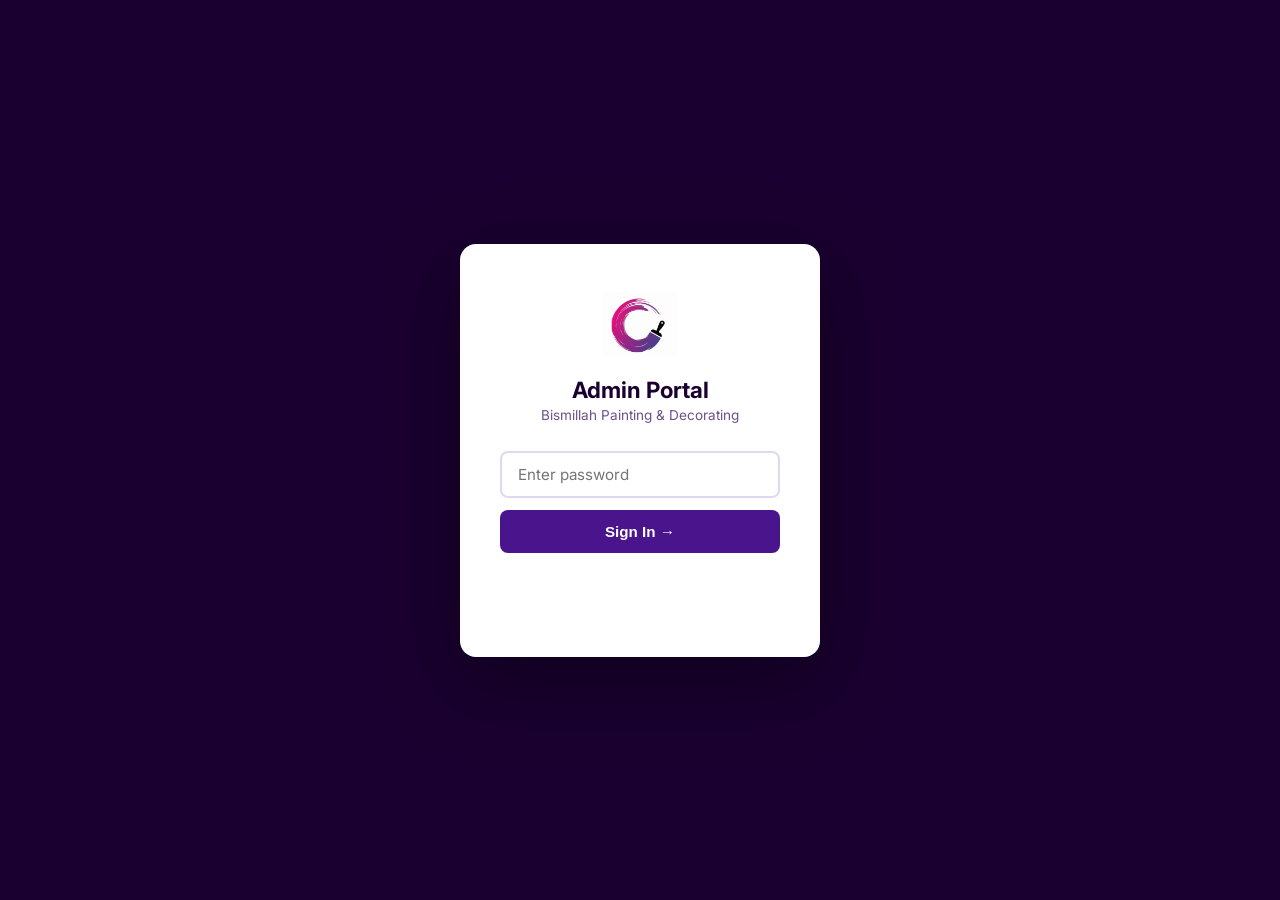
<file: admin.html>
<!DOCTYPE html>
<html lang="en">
<head>
<meta charset="UTF-8">
<meta name="viewport" content="width=device-width, initial-scale=1.0">
<title>Admin Portal — Bismillah Painting</title>
<link rel="icon" type="image/png" href="images/logo.png">
<link href="https://fonts.googleapis.com/css2?family=Inter:wght@300;400;500;600;700&display=swap" rel="stylesheet">
<style>
:root{--brand:#4A148C;--brand-dark:#1a0030;--brand-mid:#7B1FA2;--gold:#F9A825;--gold-dark:#F57F17;--danger:#c0392b;--success:#27ae60;--bg:#f0eef6;--white:#fff;--border:#e0d8f0;--text:#1a0030;--muted:#6E5288;}
*,*::before,*::after{box-sizing:border-box;margin:0;padding:0;}
body{font-family:'Inter',sans-serif;background:var(--bg);color:var(--text);min-height:100vh;display:flex;}

/* ── LOGIN ── */
#loginScreen{position:fixed;inset:0;background:var(--brand-dark);display:flex;align-items:center;justify-content:center;z-index:9999;}
.login-card{background:var(--white);border-radius:16px;padding:48px 40px;width:360px;text-align:center;box-shadow:0 24px 80px rgba(0,0,0,0.4);}
.login-card img{height:64px;width:auto;margin-bottom:16px;}
.login-card h1{font-size:1.4rem;font-weight:700;color:var(--brand-dark);margin-bottom:4px;}
.login-card p{font-size:0.85rem;color:var(--muted);margin-bottom:28px;}
.login-card input{width:100%;padding:12px 16px;border:2px solid var(--border);border-radius:8px;font-size:0.95rem;font-family:'Inter',sans-serif;outline:none;transition:border-color 0.2s;margin-bottom:12px;}
.login-card input:focus{border-color:var(--brand);}
.login-card button{width:100%;padding:13px;background:var(--brand);color:#fff;border:none;border-radius:8px;font-size:0.95rem;font-weight:600;cursor:pointer;transition:background 0.2s;}
.login-card button:hover{background:var(--brand-mid);}
.login-err{color:var(--danger);font-size:0.82rem;margin-top:10px;min-height:18px;}

/* ── LAYOUT ── */
#adminApp{display:none;width:100%;min-height:100vh;}
.sidebar{width:240px;min-height:100vh;background:var(--brand-dark);display:flex;flex-direction:column;position:fixed;top:0;left:0;bottom:0;z-index:100;}
.sidebar-brand{padding:24px 20px 20px;display:flex;align-items:center;gap:10px;border-bottom:1px solid rgba(255,255,255,0.08);}
.sidebar-brand img{height:36px;width:auto;}
.sidebar-brand span{font-size:0.88rem;font-weight:700;color:rgba(255,255,255,0.92);line-height:1.3;}
.sidebar-nav{flex:1;padding:16px 12px;}
.nav-item{width:100%;background:none;border:none;padding:10px 14px;border-radius:8px;display:flex;align-items:center;gap:10px;font-family:'Inter',sans-serif;font-size:0.875rem;font-weight:500;color:rgba(255,255,255,0.6);cursor:pointer;transition:all 0.2s;text-align:left;margin-bottom:2px;}
.nav-item:hover{background:rgba(255,255,255,0.07);color:rgba(255,255,255,0.9);}
.nav-item.active{background:var(--brand);color:#fff;}
.nav-icon{font-size:1.1rem;width:22px;text-align:center;}
.sidebar-footer{padding:16px 12px;border-top:1px solid rgba(255,255,255,0.08);display:flex;flex-direction:column;gap:8px;}
.view-site-btn{display:block;text-align:center;padding:9px;border:1px solid rgba(255,255,255,0.2);border-radius:7px;color:rgba(255,255,255,0.7);text-decoration:none;font-size:0.8rem;font-weight:500;transition:all 0.2s;}
.view-site-btn:hover{border-color:var(--gold);color:var(--gold);}
.logout-btn{width:100%;padding:9px;background:rgba(192,57,43,0.15);border:1px solid rgba(192,57,43,0.3);border-radius:7px;color:rgba(255,100,80,0.9);font-size:0.8rem;font-weight:500;cursor:pointer;transition:all 0.2s;font-family:'Inter',sans-serif;}
.logout-btn:hover{background:rgba(192,57,43,0.3);}

.main-content{margin-left:240px;flex:1;padding:32px;min-height:100vh;}
.page{display:none;}
.page.active{display:block;}
.page-header{display:flex;align-items:center;justify-content:space-between;margin-bottom:28px;flex-wrap:wrap;gap:12px;}
.page-title{font-size:1.5rem;font-weight:700;color:var(--brand-dark);}
.page-sub{font-size:0.85rem;color:var(--muted);margin-top:3px;}

/* ── BUTTONS ── */
.btn{display:inline-flex;align-items:center;gap:7px;padding:10px 20px;border-radius:7px;font-size:0.85rem;font-weight:600;cursor:pointer;border:none;font-family:'Inter',sans-serif;transition:all 0.2s;}
.btn-primary{background:var(--brand);color:#fff;}
.btn-primary:hover{background:var(--brand-mid);}
.btn-gold{background:var(--gold);color:var(--brand-dark);}
.btn-gold:hover{background:var(--gold-dark);color:#fff;}
.btn-danger{background:var(--danger);color:#fff;}
.btn-danger:hover{background:#a93226;}
.btn-outline{background:transparent;border:1.5px solid var(--border);color:var(--text);}
.btn-outline:hover{border-color:var(--brand);color:var(--brand);}
.btn-sm{padding:6px 12px;font-size:0.78rem;}
.btn-icon{background:none;border:none;cursor:pointer;padding:6px;border-radius:6px;font-size:1rem;transition:background 0.2s;}
.btn-icon:hover{background:var(--bg);}

/* ── CARDS ── */
.card{background:var(--white);border-radius:12px;padding:24px;border:1px solid var(--border);box-shadow:0 2px 8px rgba(74,20,140,0.05);}
.card-sm{padding:16px;}

/* ── STATS ── */
.stats-grid{display:grid;grid-template-columns:repeat(auto-fill,minmax(160px,1fr));gap:14px;margin-bottom:28px;}
.stat-card{background:var(--white);border-radius:12px;padding:20px;border:1px solid var(--border);text-align:center;}
.stat-card .num{font-size:2rem;font-weight:700;color:var(--brand);font-family:'Inter',sans-serif;}
.stat-card .lbl{font-size:0.72rem;text-transform:uppercase;letter-spacing:1.5px;color:var(--muted);margin-top:4px;}

/* ── GALLERY GRID ── */
.gallery-controls{display:flex;align-items:center;gap:10px;margin-bottom:20px;flex-wrap:wrap;}
.cat-filter{display:flex;gap:6px;flex-wrap:wrap;}
.cat-btn{padding:6px 14px;border-radius:20px;border:1.5px solid var(--border);background:var(--white);color:var(--muted);font-size:0.78rem;font-weight:600;cursor:pointer;transition:all 0.2s;font-family:'Inter',sans-serif;}
.cat-btn.active{background:var(--brand);border-color:var(--brand);color:#fff;}
.admin-gallery{display:grid;grid-template-columns:repeat(auto-fill,minmax(200px,1fr));gap:14px;}
.ag-card{background:var(--white);border-radius:10px;overflow:hidden;border:1.5px solid var(--border);transition:box-shadow 0.2s;}
.ag-card:hover{box-shadow:0 8px 24px rgba(74,20,140,0.12);}
.ag-img{height:150px;overflow:hidden;position:relative;background:#f0eef6;}
.ag-img img{width:100%;height:100%;object-fit:cover;display:block;}
.ag-img .ag-cat-badge{position:absolute;top:8px;left:8px;font-size:0.58rem;letter-spacing:1.5px;text-transform:uppercase;font-weight:700;color:#fff;background:rgba(74,20,140,0.78);backdrop-filter:blur(4px);padding:3px 8px;border-radius:12px;}
.ag-info{padding:10px 12px;}
.ag-title{font-size:0.83rem;font-weight:600;color:var(--text);margin-bottom:4px;white-space:nowrap;overflow:hidden;text-overflow:ellipsis;}
.ag-actions{display:flex;gap:6px;margin-top:8px;}
.ag-actions .btn{flex:1;justify-content:center;}

/* ── LOGO SECTION ── */
.logo-preview-box{display:flex;flex-direction:column;align-items:center;justify-content:center;padding:40px;background:#f8f6ff;border:2px dashed var(--border);border-radius:12px;gap:16px;margin-bottom:20px;min-height:200px;}
.logo-preview-box img{max-height:120px;max-width:260px;object-fit:contain;}
.logo-preview-box p{color:var(--muted);font-size:0.85rem;}
#logoFileInput{display:none;}

/* ── HERO GRID ── */
.hero-grid{display:grid;grid-template-columns:repeat(auto-fill,minmax(180px,1fr));gap:12px;}
.hero-card{border-radius:10px;overflow:hidden;border:2px solid var(--border);position:relative;aspect-ratio:16/9;background:#f0eef6;cursor:pointer;transition:border-color 0.2s;}
.hero-card img{width:100%;height:100%;object-fit:cover;display:block;}
.hero-card .hc-remove{position:absolute;top:6px;right:6px;background:rgba(192,57,43,0.85);color:#fff;border:none;border-radius:50%;width:26px;height:26px;font-size:0.85rem;cursor:pointer;display:flex;align-items:center;justify-content:center;opacity:0;transition:opacity 0.2s;}
.hero-card:hover .hc-remove{opacity:1;}

/* ── SETTINGS FORM ── */
.settings-form{display:grid;grid-template-columns:1fr 1fr;gap:16px;}
.form-field{display:flex;flex-direction:column;gap:6px;}
.form-field.full{grid-column:1/-1;}
.form-field label{font-size:0.78rem;font-weight:600;color:var(--muted);text-transform:uppercase;letter-spacing:1px;}
.form-field input,.form-field select{padding:10px 14px;border:1.5px solid var(--border);border-radius:8px;font-size:0.9rem;font-family:'Inter',sans-serif;outline:none;transition:border-color 0.2s;}
.form-field input:focus,.form-field select:focus{border-color:var(--brand);}

/* ── MODAL ── */
.modal-overlay{position:fixed;inset:0;background:rgba(10,0,25,0.65);z-index:1000;display:none;align-items:center;justify-content:center;padding:20px;}
.modal-box{background:var(--white);border-radius:14px;padding:28px;width:100%;max-width:480px;box-shadow:0 24px 80px rgba(0,0,0,0.3);}
.modal-box h3{font-size:1.1rem;font-weight:700;color:var(--brand-dark);margin-bottom:20px;}
.modal-form{display:flex;flex-direction:column;gap:14px;}
.modal-form label{font-size:0.76rem;font-weight:600;color:var(--muted);text-transform:uppercase;letter-spacing:1px;display:block;margin-bottom:5px;}
.modal-form input,.modal-form select{width:100%;padding:10px 14px;border:1.5px solid var(--border);border-radius:8px;font-size:0.9rem;font-family:'Inter',sans-serif;outline:none;transition:border-color 0.2s;}
.modal-form input:focus,.modal-form select:focus{border-color:var(--brand);}
.modal-preview{width:100%;height:140px;object-fit:cover;border-radius:8px;border:1px solid var(--border);display:none;margin-top:6px;}
.modal-actions{display:flex;gap:10px;margin-top:20px;justify-content:flex-end;}

/* ── PUBLISH BOX ── */
.publish-box{background:linear-gradient(135deg,var(--brand-dark),#2d0060);border-radius:12px;padding:28px;color:#fff;display:flex;align-items:center;justify-content:space-between;flex-wrap:wrap;gap:16px;margin-top:28px;}
.publish-box h4{font-size:1rem;font-weight:700;margin-bottom:4px;}
.publish-box p{font-size:0.83rem;opacity:0.75;}
.publish-actions{display:flex;gap:10px;flex-wrap:wrap;}

/* ── TOAST ── */
.toast{position:fixed;bottom:24px;right:24px;background:var(--brand-dark);color:#fff;padding:12px 20px;border-radius:8px;font-size:0.85rem;font-weight:500;box-shadow:0 8px 28px rgba(0,0,0,0.35);opacity:0;transform:translateY(12px);transition:all 0.3s;pointer-events:none;z-index:9999;}
.toast.show{opacity:1;transform:translateY(0);}
.toast.success{background:var(--success);}
.toast.error{background:var(--danger);}

/* ── QUICK ACTIONS ── */
.quick-actions{display:flex;gap:12px;flex-wrap:wrap;margin-top:8px;}
.qa-card{flex:1;min-width:160px;background:var(--white);border:1.5px solid var(--border);border-radius:10px;padding:18px;cursor:pointer;transition:all 0.2s;text-align:center;}
.qa-card:hover{border-color:var(--brand);box-shadow:0 4px 18px rgba(74,20,140,0.1);}
.qa-icon{font-size:1.8rem;margin-bottom:8px;}
.qa-label{font-size:0.82rem;font-weight:600;color:var(--text);}

/* ── NOTICE ── */
.notice{background:#fff8e1;border:1px solid #ffe082;border-radius:8px;padding:12px 16px;font-size:0.82rem;color:#7d5a00;display:flex;gap:10px;align-items:flex-start;margin-bottom:16px;}

/* ── DIVIDER ── */
.section-divider{border:none;border-top:1px solid var(--border);margin:28px 0;}

/* ── EMPTY STATE ── */
.empty-state{text-align:center;padding:48px 20px;color:var(--muted);}
.empty-state .es-icon{font-size:2.5rem;margin-bottom:12px;}
.empty-state p{font-size:0.9rem;}

/* IMAGE SELECTOR */
.img-select-grid{display:grid;grid-template-columns:repeat(4,1fr);gap:8px;max-height:220px;overflow-y:auto;padding:4px;border:1.5px solid var(--border);border-radius:8px;}
.img-opt{aspect-ratio:1;border-radius:6px;overflow:hidden;cursor:pointer;border:2px solid transparent;transition:all 0.2s;}
.img-opt:hover{border-color:var(--brand-mid);}
.img-opt.selected{border-color:var(--brand);}
.img-opt img{width:100%;height:100%;object-fit:cover;display:block;}

@media(max-width:768px){
  .sidebar{width:64px;}
  .sidebar-brand span,.nav-item span:not(.nav-icon),.view-site-btn,.logout-btn,.sidebar-brand span{display:none;}
  .main-content{margin-left:64px;padding:20px;}
  .settings-form{grid-template-columns:1fr;}
  .admin-gallery{grid-template-columns:repeat(auto-fill,minmax(150px,1fr));}
}
</style>
</head>
<body>

<!-- ══════════════ LOGIN ══════════════ -->
<div id="loginScreen">
  <div class="login-card">
    <img src="images/logo.png" alt="Logo" onerror="this.style.display='none'">
    <h1>Admin Portal</h1>
    <p>Bismillah Painting & Decorating</p>
    <input type="password" id="loginPass" placeholder="Enter password" onkeydown="if(event.key==='Enter')doLogin()">
    <button onclick="doLogin()">Sign In →</button>
    <p class="login-err" id="loginErr"></p>
  </div>
</div>

<!-- ══════════════ APP ══════════════ -->
<div id="adminApp">
  <aside class="sidebar">
    <div class="sidebar-brand">
      <img src="images/logo.png" alt="" onerror="this.style.display='none'">
      <span>Admin Portal</span>
    </div>
    <nav class="sidebar-nav">
      <button class="nav-item active" onclick="nav('dashboard')"><span class="nav-icon">📊</span><span>Dashboard</span></button>
      <button class="nav-item" onclick="nav('gallery')"><span class="nav-icon">🖼️</span><span>Gallery</span></button>
      <button class="nav-item" onclick="nav('logo')"><span class="nav-icon">🎨</span><span>Logo</span></button>
      <button class="nav-item" onclick="nav('hero')"><span class="nav-icon">🏠</span><span>Hero Slideshow</span></button>
      <button class="nav-item" onclick="nav('settings')"><span class="nav-icon">⚙️</span><span>Site Settings</span></button>
    </nav>
    <div class="sidebar-footer">
      <a href="index.html" target="_blank" class="view-site-btn">↗ View Live Site</a>
      <button class="logout-btn" onclick="doLogout()">⏻ Logout</button>
    </div>
  </aside>

  <main class="main-content">

    <!-- DASHBOARD -->
    <section id="page-dashboard" class="page active">
      <div class="page-header">
        <div>
          <div class="page-title">Dashboard</div>
          <div class="page-sub">Welcome back. Here's your site at a glance.</div>
        </div>
      </div>
      <div class="stats-grid" id="dashStats"></div>
      <div class="card">
        <div style="font-size:0.78rem;font-weight:700;text-transform:uppercase;letter-spacing:1.5px;color:var(--muted);margin-bottom:14px;">Quick Actions</div>
        <div class="quick-actions">
          <div class="qa-card" onclick="nav('gallery')"><div class="qa-icon">➕</div><div class="qa-label">Add Gallery Image</div></div>
          <div class="qa-card" onclick="nav('logo')"><div class="qa-icon">🎨</div><div class="qa-label">Update Logo</div></div>
          <div class="qa-card" onclick="nav('hero')"><div class="qa-icon">🏠</div><div class="qa-label">Edit Slideshow</div></div>
          <div class="qa-card" onclick="nav('settings')"><div class="qa-icon">⚙️</div><div class="qa-label">Site Settings</div></div>
        </div>
      </div>
      <div class="publish-box">
        <div><h4>Publish Changes to Live Site</h4><p>Download the updated data files, then commit them to your GitHub repository. Vercel will redeploy automatically.</p></div>
        <div class="publish-actions">
          <button class="btn btn-gold" onclick="downloadGalleryJSON()">⬇ Download gallery-data.json</button>
        </div>
      </div>
    </section>

    <!-- GALLERY -->
    <section id="page-gallery" class="page">
      <div class="page-header">
        <div>
          <div class="page-title">Gallery Manager</div>
          <div class="page-sub">Add, edit or remove project photos.</div>
        </div>
        <button class="btn btn-primary" onclick="openAddModal()">+ Add Image</button>
      </div>
      <div class="notice">💡 To add a brand-new photo, first upload the image file into the <strong>images/</strong> folder of your project, then add it here.</div>
      <div class="gallery-controls">
        <div class="cat-filter" id="catFilter">
          <button class="cat-btn active" onclick="filterAdmin('all',this)">All</button>
          <button class="cat-btn" onclick="filterAdmin('exterior',this)">Exterior</button>
          <button class="cat-btn" onclick="filterAdmin('interior',this)">Interior</button>
          <button class="cat-btn" onclick="filterAdmin('commercial',this)">Commercial</button>
          <button class="cat-btn" onclick="filterAdmin('construction',this)">Construction</button>
        </div>
        <span id="galleryCount" style="margin-left:auto;font-size:0.82rem;color:var(--muted);"></span>
      </div>
      <div class="admin-gallery" id="adminGallery"></div>
    </section>

    <!-- LOGO -->
    <section id="page-logo" class="page">
      <div class="page-header">
        <div>
          <div class="page-title">Logo Manager</div>
          <div class="page-sub">Update the site logo.</div>
        </div>
      </div>
      <div class="card" style="max-width:520px;">
        <div style="font-size:0.78rem;font-weight:700;text-transform:uppercase;letter-spacing:1.5px;color:var(--muted);margin-bottom:16px;">Current Logo</div>
        <div class="logo-preview-box" id="logoPreviewBox">
          <img id="logoPreviewImg" src="images/logo.png" alt="Logo">
        </div>
        <input type="file" id="logoFileInput" accept="image/*" onchange="previewLogo(this)">
        <div style="display:flex;gap:10px;flex-wrap:wrap;">
          <button class="btn btn-outline" onclick="document.getElementById('logoFileInput').click()">📁 Choose New Logo</button>
          <button class="btn btn-primary" onclick="saveLogo()">Save Logo</button>
        </div>
        <hr class="section-divider">
        <div style="font-size:0.82rem;color:var(--muted);line-height:1.7;">
          After saving, click <strong>Download Logo File</strong> below, rename it to <strong>logo.png</strong> and replace the file in your <strong>images/</strong> folder. Then redeploy.
        </div>
        <div style="margin-top:14px;">
          <button class="btn btn-gold" id="downloadLogoBtn" onclick="downloadLogo()" disabled>⬇ Download Logo File</button>
        </div>
      </div>
    </section>

    <!-- HERO SLIDESHOW -->
    <section id="page-hero" class="page">
      <div class="page-header">
        <div>
          <div class="page-title">Hero Slideshow</div>
          <div class="page-sub">Manage the background images shown on the homepage hero section.</div>
        </div>
        <button class="btn btn-primary" onclick="openHeroAddModal()">+ Add Slide</button>
      </div>
      <div class="notice">💡 Hover over an image and click the ✕ to remove it from the slideshow. Changes take effect after publishing.</div>
      <div class="hero-grid" id="heroGrid"></div>
    </section>

    <!-- SETTINGS -->
    <section id="page-settings" class="page">
      <div class="page-header">
        <div>
          <div class="page-title">Site Settings</div>
          <div class="page-sub">Update contact details, social links and the admin password.</div>
        </div>
        <button class="btn btn-primary" onclick="saveSettings()">Save Settings</button>
      </div>
      <div class="card">
        <div style="font-size:0.88rem;font-weight:700;color:var(--brand-dark);margin-bottom:18px;">Contact Information</div>
        <div class="settings-form">
          <div class="form-field"><label>Phone Number</label><input type="tel" id="s-phone" placeholder="0452 320 822"></div>
          <div class="form-field"><label>Email Address</label><input type="email" id="s-email" placeholder="bismillahpainting.au@gmail.com"></div>
          <div class="form-field full"><label>Business Address</label><input type="text" id="s-address" placeholder="Kingsbury Street, Airds, Sydney NSW 2566"></div>
        </div>
        <hr class="section-divider">
        <div style="font-size:0.88rem;font-weight:700;color:var(--brand-dark);margin-bottom:18px;">Social Media</div>
        <div class="settings-form">
          <div class="form-field"><label>Facebook URL</label><input type="url" id="s-facebook" placeholder="https://facebook.com/..."></div>
          <div class="form-field"><label>Instagram URL</label><input type="url" id="s-instagram" placeholder="https://instagram.com/..."></div>
        </div>
        <hr class="section-divider">
        <div style="font-size:0.88rem;font-weight:700;color:var(--brand-dark);margin-bottom:18px;">Quote Form</div>
        <div class="settings-form">
          <div class="form-field"><label>Formspree Form ID</label><input type="text" id="s-formspree" placeholder="xpwzabcd"></div>
          <div class="form-field"><label>Quote Reply Email</label><input type="email" id="s-quoteEmail" placeholder="bismillahpainting.au@gmail.com"></div>
        </div>
        <hr class="section-divider">
        <div style="font-size:0.88rem;font-weight:700;color:var(--brand-dark);margin-bottom:18px;">Admin Password</div>
        <div class="settings-form">
          <div class="form-field"><label>New Password</label><input type="password" id="s-newpass" placeholder="Leave blank to keep current"></div>
          <div class="form-field"><label>Confirm Password</label><input type="password" id="s-confirmpass" placeholder="Repeat new password"></div>
        </div>
      </div>
    </section>

  </main>
</div>

<!-- ══════════════ MODAL ══════════════ -->
<div class="modal-overlay" id="modal" onclick="if(event.target===this)closeModal()">
  <div class="modal-box" id="modalBox"></div>
</div>

<!-- ══════════════ TOAST ══════════════ -->
<div class="toast" id="toast"></div>

<script>
/* ─────────── DEFAULTS ─────────── */
const DEFAULT_PASS = 'bismillah2025';

const DEFAULT_GALLERY = [
  {id:1,src:'images/IMG-20250220-WA0029.jpg',title:'Interior Painting',cat:'interior'},
  {id:2,src:'images/IMG-20250220-WA0030.jpg',title:'Staircase Finishing',cat:'construction'},
  {id:3,src:'images/IMG-20250220-WA0031.jpg',title:'Timber Door',cat:'construction'},
  {id:4,src:'images/IMG-20250220-WA0032.jpg',title:'Door Transformation',cat:'construction'},
  {id:5,src:'images/IMG-20250220-WA0033.jpg',title:'New Home Exterior',cat:'exterior'},
  {id:6,src:'images/IMG-20250220-WA0034.jpg',title:'Commercial Warehouse',cat:'commercial'},
  {id:7,src:'images/IMG-20250220-WA0035.jpg',title:'Industrial Site',cat:'commercial'},
  {id:8,src:'images/IMG-20250220-WA0036.jpg',title:'House Repaint',cat:'exterior'},
  {id:9,src:'images/IMG-20250220-WA0037.jpg',title:'Feature Wall Unit',cat:'interior'},
  {id:10,src:'images/IMG-20250220-WA0038.jpg',title:'Commercial Fit-Out',cat:'commercial'},
  {id:11,src:'images/IMG-20250220-WA0039.jpg',title:'Staircase Staining',cat:'construction'},
  {id:12,src:'images/IMG-20250220-WA0040.jpg',title:'Modern Home',cat:'exterior'},
  {id:13,src:'images/IMG-20250220-WA0041.jpg',title:'Exterior Refresh',cat:'exterior'},
  {id:14,src:'images/IMG-20250220-WA0042.jpg',title:'New Build Exterior',cat:'exterior'},
  {id:15,src:'images/IMG-20250220-WA0043.jpg',title:'Construction Project',cat:'construction'},
  {id:16,src:'images/IMG-20250220-WA0044.jpg',title:'Duplex Exterior',cat:'exterior'},
  {id:17,src:'images/IMG-20250220-WA0045.jpg',title:'Brick Exterior Paint',cat:'exterior'},
  {id:18,src:'images/IMG-20250220-WA0046.jpg',title:'Residential Exterior',cat:'exterior'},
  {id:19,src:'images/IMG-20250220-WA0047.jpg',title:'Interior Finishing',cat:'interior'},
  {id:20,src:'images/IMG-20250220-WA0048.jpg',title:'Premium Exterior',cat:'exterior'},
  {id:21,src:'images/IMG-20250220-WA0049.jpg',title:'Home Transformation',cat:'exterior'},
  {id:22,src:'images/IMG-20250220-WA0006.jpg',title:'Exterior Painting',cat:'exterior'},
  {id:23,src:'images/IMG-20250220-WA0009.jpg',title:'Residential Project',cat:'exterior'},
  {id:24,src:'images/IMG-20250220-WA0013.jpg',title:'Commercial Project',cat:'commercial'}
];

const DEFAULT_HERO = [
  'images/modern luxury home sunset.png',
  'images/old-white-house-garden.jpg',
  'images/modern house.png',
  'images/IMG-20250220-WA0009.jpg',
  'images/IMG-20250220-WA0013.jpg',
  'images/IMG-20250220-WA0026.jpg',
  'images/IMG-20250220-WA0034.jpg',
  'images/IMG-20250220-WA0043.jpg',
  'images/IMG-20250220-WA0006.jpg',
  'images/IMG-20250220-WA0023.jpg'
];

const DEFAULT_SETTINGS = {
  phone:'0452 320 822',
  email:'bismillahpainting.au@gmail.com',
  address:'Kingsbury Street, Airds, Sydney NSW 2566',
  facebook:'https://www.facebook.com/profile.php?id=100083475635920',
  instagram:'https://www.instagram.com/bismillahpainting.au/',
  formspree:'xdavadoj',
  quoteEmail:'bismillahpainting.au@gmail.com'
};

// All known images available in the project
const ALL_IMAGES = [
  'images/modern luxury home sunset.png','images/modern house.png','images/old-white-house-garden.jpg',
  ...Array.from({length:50},(_,i)=>`images/IMG-20250220-WA${String(i).padStart(4,'0')}.jpg`)
];

/* ─────────── STATE ─────────── */
let gallery = [], heroImages = [], settings = {}, pendingLogoDataUrl = null, editingId = null, activeFilter = 'all';

function loadState() {
  gallery = JSON.parse(localStorage.getItem('bp_gallery') || 'null') || [...DEFAULT_GALLERY];
  heroImages = JSON.parse(localStorage.getItem('bp_hero') || 'null') || [...DEFAULT_HERO];
  settings = JSON.parse(localStorage.getItem('bp_settings') || 'null') || {...DEFAULT_SETTINGS};
}
function saveGallery() { localStorage.setItem('bp_gallery', JSON.stringify(gallery)); }
function saveHero() { localStorage.setItem('bp_hero', JSON.stringify(heroImages)); }
function saveSettingsState() { localStorage.setItem('bp_settings', JSON.stringify(settings)); }

/* ─────────── AUTH ─────────── */
function getPass() { return localStorage.getItem('bp_pass') || DEFAULT_PASS; }

function doLogin() {
  const val = document.getElementById('loginPass').value;
  if (val === getPass()) {
    localStorage.setItem('bp_session', '1');
    document.getElementById('loginScreen').style.display = 'none';
    document.getElementById('adminApp').style.display = 'flex';
    loadState();
    renderDashboard();
  } else {
    document.getElementById('loginErr').textContent = 'Incorrect password. Try again.';
    document.getElementById('loginPass').value = '';
  }
}

function doLogout() {
  localStorage.removeItem('bp_session');
  document.getElementById('adminApp').style.display = 'none';
  document.getElementById('loginScreen').style.display = 'flex';
  document.getElementById('loginPass').value = '';
  document.getElementById('loginErr').textContent = '';
}

/* ─────────── NAVIGATION ─────────── */
function nav(page) {
  document.querySelectorAll('.nav-item').forEach(b => b.classList.remove('active'));
  document.querySelectorAll('.page').forEach(p => p.classList.remove('active'));
  const navIdx = ['dashboard','gallery','logo','hero','settings'].indexOf(page);
  document.querySelectorAll('.nav-item')[navIdx].classList.add('active');
  document.getElementById('page-' + (page === 'hero' ? 'hero' : page)).classList.add('active');
  if (page === 'dashboard') renderDashboard();
  if (page === 'gallery') renderGallery();
  if (page === 'hero') renderHero();
  if (page === 'settings') populateSettings();
}

/* ─────────── DASHBOARD ─────────── */
function renderDashboard() {
  const cats = {all: gallery.length, exterior:0, interior:0, commercial:0, construction:0};
  gallery.forEach(i => { if (cats[i.cat] !== undefined) cats[i.cat]++; });
  const labels = {all:'Total Images', exterior:'Exterior', interior:'Interior', commercial:'Commercial', construction:'Construction'};
  document.getElementById('dashStats').innerHTML = Object.entries(cats).map(([k,v]) =>
    `<div class="stat-card"><div class="num">${v}</div><div class="lbl">${labels[k]}</div></div>`
  ).join('');
}

/* ─────────── GALLERY ─────────── */
function renderGallery(filter) {
  if (filter) activeFilter = filter;
  const items = activeFilter === 'all' ? gallery : gallery.filter(i => i.cat === activeFilter);
  document.getElementById('galleryCount').textContent = items.length + ' image' + (items.length !== 1 ? 's' : '');
  const catNames = {interior:'Interior', exterior:'Exterior', commercial:'Commercial', construction:'Construction'};
  document.getElementById('adminGallery').innerHTML = items.length === 0
    ? `<div class="empty-state"><div class="es-icon">🖼️</div><p>No images in this category yet.</p></div>`
    : items.map(item => `
      <div class="ag-card">
        <div class="ag-img">
          <img src="${item.src}" alt="${item.title}" onerror="this.parentElement.innerHTML='<div style=\'display:flex;align-items:center;justify-content:center;height:100%;color:var(--muted);font-size:0.8rem;\'>Image not found</div>'">
          <div class="ag-cat-badge">${catNames[item.cat]||item.cat}</div>
        </div>
        <div class="ag-info">
          <div class="ag-title" title="${item.title}">${item.title}</div>
          <div class="ag-actions">
            <button class="btn btn-sm btn-outline" onclick="openEditModal(${item.id})">✏️ Edit</button>
            <button class="btn btn-sm btn-danger" onclick="deleteItem(${item.id})">🗑</button>
          </div>
        </div>
      </div>`).join('');
}

function filterAdmin(cat, btn) {
  document.querySelectorAll('.cat-btn').forEach(b => b.classList.remove('active'));
  btn.classList.add('active');
  renderGallery(cat);
}

function openAddModal() {
  editingId = null;
  document.getElementById('modalBox').innerHTML = `
    <h3>Add Gallery Image</h3>
    <div class="modal-form">
      <div>
        <label>Select from existing images</label>
        <div class="img-select-grid" id="imgSelectGrid">${ALL_IMAGES.map((src,i)=>`<div class="img-opt" id="imgopt-${i}" onclick="selectImgOpt('${src}',${i})"><img src="${src}" alt="" onerror="this.parentElement.style.display='none'"></div>`).join('')}</div>
      </div>
      <div>
        <label>Or enter image path / URL</label>
        <input type="text" id="m-src" placeholder="images/your-photo.jpg" oninput="updateModalPreview(this.value)">
        <img class="modal-preview" id="m-preview" src="" alt="">
      </div>
      <div>
        <label>Project Title</label>
        <input type="text" id="m-title" placeholder="e.g. Modern Home Exterior">
      </div>
      <div>
        <label>Category</label>
        <select id="m-cat">
          <option value="exterior">Exterior</option>
          <option value="interior">Interior</option>
          <option value="commercial">Commercial</option>
          <option value="construction">Construction</option>
        </select>
      </div>
    </div>
    <div class="modal-actions">
      <button class="btn btn-outline" onclick="closeModal()">Cancel</button>
      <button class="btn btn-primary" onclick="saveItem()">Add Image</button>
    </div>`;
  document.getElementById('modal').style.display = 'flex';
}

function openEditModal(id) {
  editingId = id;
  const item = gallery.find(i => i.id === id);
  if (!item) return;
  document.getElementById('modalBox').innerHTML = `
    <h3>Edit Gallery Image</h3>
    <div class="modal-form">
      <div style="text-align:center;">
        <img src="${item.src}" style="max-height:130px;max-width:100%;border-radius:8px;border:1px solid var(--border);" onerror="this.style.display='none'">
      </div>
      <div>
        <label>Image Path / URL</label>
        <input type="text" id="m-src" value="${item.src}" oninput="updateModalPreview(this.value)">
      </div>
      <div>
        <label>Project Title</label>
        <input type="text" id="m-title" value="${item.title}">
      </div>
      <div>
        <label>Category</label>
        <select id="m-cat">
          <option value="exterior" ${item.cat==='exterior'?'selected':''}>Exterior</option>
          <option value="interior" ${item.cat==='interior'?'selected':''}>Interior</option>
          <option value="commercial" ${item.cat==='commercial'?'selected':''}>Commercial</option>
          <option value="construction" ${item.cat==='construction'?'selected':''}>Construction</option>
        </select>
      </div>
    </div>
    <div class="modal-actions">
      <button class="btn btn-outline" onclick="closeModal()">Cancel</button>
      <button class="btn btn-primary" onclick="saveItem()">Save Changes</button>
    </div>`;
  document.getElementById('modal').style.display = 'flex';
}

function selectImgOpt(src, idx) {
  document.querySelectorAll('.img-opt').forEach(el => el.classList.remove('selected'));
  const el = document.getElementById('imgopt-' + idx);
  if (el) el.classList.add('selected');
  const srcInput = document.getElementById('m-src');
  if (srcInput) { srcInput.value = src; updateModalPreview(src); }
}

function updateModalPreview(src) {
  const p = document.getElementById('m-preview');
  if (p && src) { p.src = src; p.style.display = 'block'; }
}

function saveItem() {
  const src = document.getElementById('m-src').value.trim();
  const title = document.getElementById('m-title').value.trim();
  const cat = document.getElementById('m-cat').value;
  if (!src || !title) { toast('Please fill in image path and title.', 'error'); return; }
  if (editingId) {
    const item = gallery.find(i => i.id === editingId);
    if (item) { item.src = src; item.title = title; item.cat = cat; }
  } else {
    const newId = gallery.length ? Math.max(...gallery.map(i => i.id)) + 1 : 1;
    gallery.push({id: newId, src, title, cat});
  }
  saveGallery();
  closeModal();
  renderGallery();
  renderDashboard();
  toast(editingId ? 'Image updated successfully.' : 'Image added successfully.', 'success');
}

function deleteItem(id) {
  if (!confirm('Delete this image from the gallery?')) return;
  gallery = gallery.filter(i => i.id !== id);
  saveGallery();
  renderGallery();
  renderDashboard();
  toast('Image removed from gallery.', 'success');
}

/* ─────────── LOGO ─────────── */
function previewLogo(input) {
  if (!input.files[0]) return;
  const reader = new FileReader();
  reader.onload = e => {
    pendingLogoDataUrl = e.target.result;
    document.getElementById('logoPreviewImg').src = pendingLogoDataUrl;
    document.getElementById('downloadLogoBtn').disabled = false;
  };
  reader.readAsDataURL(input.files[0]);
}

function saveLogo() {
  if (!pendingLogoDataUrl) { toast('Please choose a new logo file first.', 'error'); return; }
  localStorage.setItem('bp_logo', pendingLogoDataUrl);
  toast('Logo preview saved. Download and deploy the file to make it live.', 'success');
  document.getElementById('downloadLogoBtn').disabled = false;
}

function downloadLogo() {
  const src = pendingLogoDataUrl || localStorage.getItem('bp_logo');
  if (!src || !src.startsWith('data:')) { toast('No new logo uploaded yet.', 'error'); return; }
  const a = document.createElement('a'); a.href = src; a.download = 'logo.png'; a.click();
}

/* ─────────── HERO SLIDESHOW ─────────── */
function renderHero() {
  document.getElementById('heroGrid').innerHTML = heroImages.map((src,i) => `
    <div class="hero-card">
      <img src="${src}" alt="" onerror="this.style.opacity='0.3'">
      <button class="hc-remove" title="Remove" onclick="removeHeroSlide(${i})">✕</button>
    </div>`).join('');
}

function removeHeroSlide(i) {
  if (!confirm('Remove this image from the slideshow?')) return;
  heroImages.splice(i, 1);
  saveHero();
  renderHero();
  toast('Slide removed.', 'success');
}

function openHeroAddModal() {
  document.getElementById('modalBox').innerHTML = `
    <h3>Add Hero Slide</h3>
    <div class="modal-form">
      <div>
        <label>Select from existing images</label>
        <div class="img-select-grid" id="heroImgGrid">${ALL_IMAGES.map((src,i)=>`<div class="img-opt" id="hopt-${i}" onclick="selectHeroOpt('${src}',${i})"><img src="${src}" alt="" onerror="this.parentElement.style.display='none'"></div>`).join('')}</div>
      </div>
      <div>
        <label>Or enter image path / URL</label>
        <input type="text" id="h-src" placeholder="images/your-photo.jpg" oninput="updateHeroPreview(this.value)">
        <img class="modal-preview" id="h-preview" src="" alt="">
      </div>
    </div>
    <div class="modal-actions">
      <button class="btn btn-outline" onclick="closeModal()">Cancel</button>
      <button class="btn btn-primary" onclick="addHeroSlide()">Add Slide</button>
    </div>`;
  document.getElementById('modal').style.display = 'flex';
}

function selectHeroOpt(src, idx) {
  document.querySelectorAll('.img-opt').forEach(el => el.classList.remove('selected'));
  const el = document.getElementById('hopt-' + idx);
  if (el) el.classList.add('selected');
  const inp = document.getElementById('h-src');
  if (inp) { inp.value = src; updateHeroPreview(src); }
}

function updateHeroPreview(src) {
  const p = document.getElementById('h-preview');
  if (p && src) { p.src = src; p.style.display = 'block'; }
}

function addHeroSlide() {
  const src = document.getElementById('h-src').value.trim();
  if (!src) { toast('Please select or enter an image path.', 'error'); return; }
  if (heroImages.includes(src)) { toast('This image is already in the slideshow.', 'error'); return; }
  heroImages.push(src);
  saveHero();
  closeModal();
  renderHero();
  toast('Slide added to hero slideshow.', 'success');
}

/* ─────────── SETTINGS ─────────── */
function populateSettings() {
  document.getElementById('s-phone').value = settings.phone || '';
  document.getElementById('s-email').value = settings.email || '';
  document.getElementById('s-address').value = settings.address || '';
  document.getElementById('s-facebook').value = settings.facebook || '';
  document.getElementById('s-instagram').value = settings.instagram || '';
  document.getElementById('s-formspree').value = settings.formspree || '';
  document.getElementById('s-quoteEmail').value = settings.quoteEmail || '';
}

function saveSettings() {
  const np = document.getElementById('s-newpass').value;
  const cp = document.getElementById('s-confirmpass').value;
  if (np) {
    if (np !== cp) { toast('Passwords do not match.', 'error'); return; }
    if (np.length < 6) { toast('Password must be at least 6 characters.', 'error'); return; }
    localStorage.setItem('bp_pass', np);
    document.getElementById('s-newpass').value = '';
    document.getElementById('s-confirmpass').value = '';
  }
  settings = {
    phone: document.getElementById('s-phone').value.trim(),
    email: document.getElementById('s-email').value.trim(),
    address: document.getElementById('s-address').value.trim(),
    facebook: document.getElementById('s-facebook').value.trim(),
    instagram: document.getElementById('s-instagram').value.trim(),
    formspree: document.getElementById('s-formspree').value.trim(),
    quoteEmail: document.getElementById('s-quoteEmail').value.trim()
  };
  saveSettingsState();
  toast('Settings saved successfully.', 'success');
}

/* ─────────── EXPORT ─────────── */
function downloadGalleryJSON() {
  const data = gallery.map(({src, title, cat}) => ({src, title, cat}));
  const blob = new Blob([JSON.stringify(data, null, 2)], {type: 'application/json'});
  const a = document.createElement('a'); a.href = URL.createObjectURL(blob);
  a.download = 'gallery-data.json'; a.click();
  toast('gallery-data.json downloaded. Replace the file in your project and redeploy.', 'success');
}

/* ─────────── MODAL ─────────── */
function closeModal() { document.getElementById('modal').style.display = 'none'; }

/* ─────────── TOAST ─────────── */
let toastTimer;
function toast(msg, type = '') {
  const el = document.getElementById('toast');
  el.textContent = msg; el.className = 'toast show ' + type;
  clearTimeout(toastTimer);
  toastTimer = setTimeout(() => el.className = 'toast', 3500);
}

/* ─────────── KEYBOARD ─────────── */
document.addEventListener('keydown', e => {
  if (e.key === 'Escape') closeModal();
  if (e.key === 'Enter' && document.getElementById('loginScreen').style.display !== 'none') doLogin();
});

/* ─────────── INIT ─────────── */
(function init() {
  if (localStorage.getItem('bp_session')) {
    document.getElementById('loginScreen').style.display = 'none';
    document.getElementById('adminApp').style.display = 'flex';
    loadState();
    renderDashboard();
  }
})();
</script>
</body>
</html>
</file>
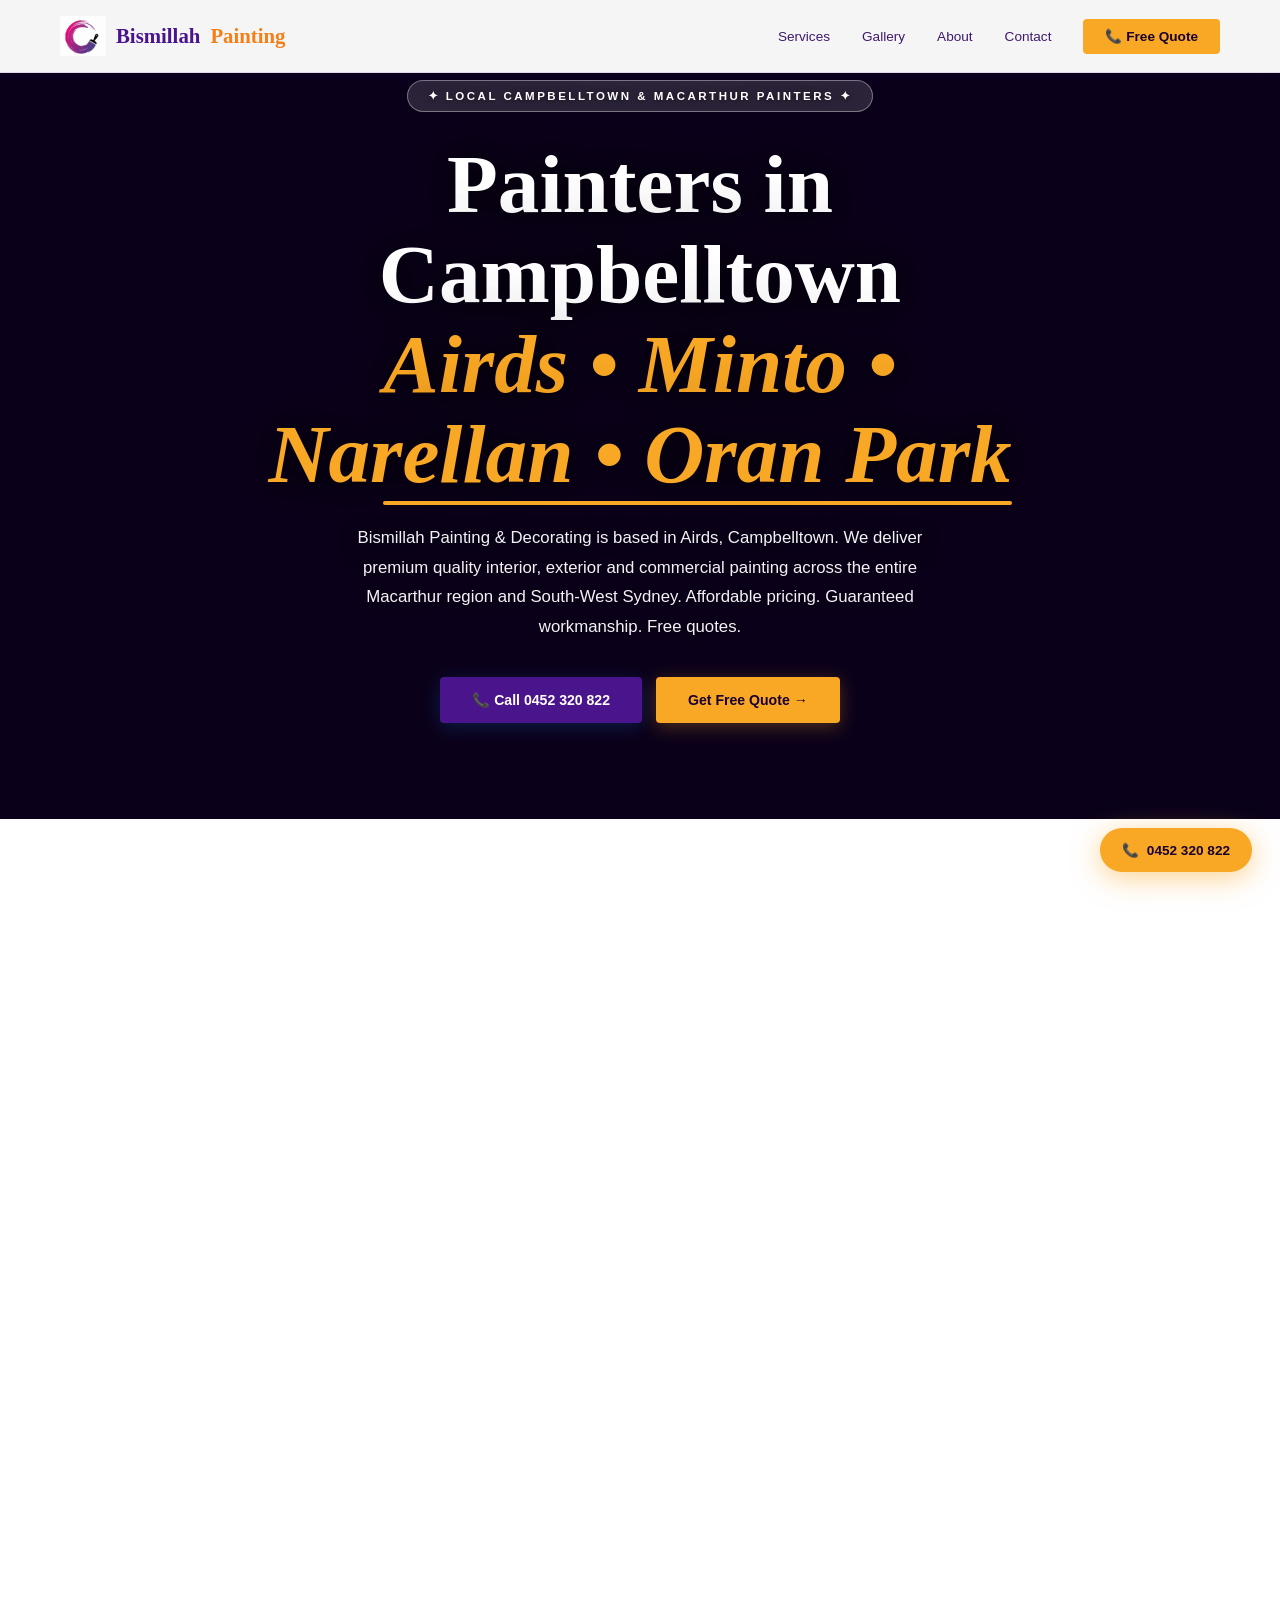
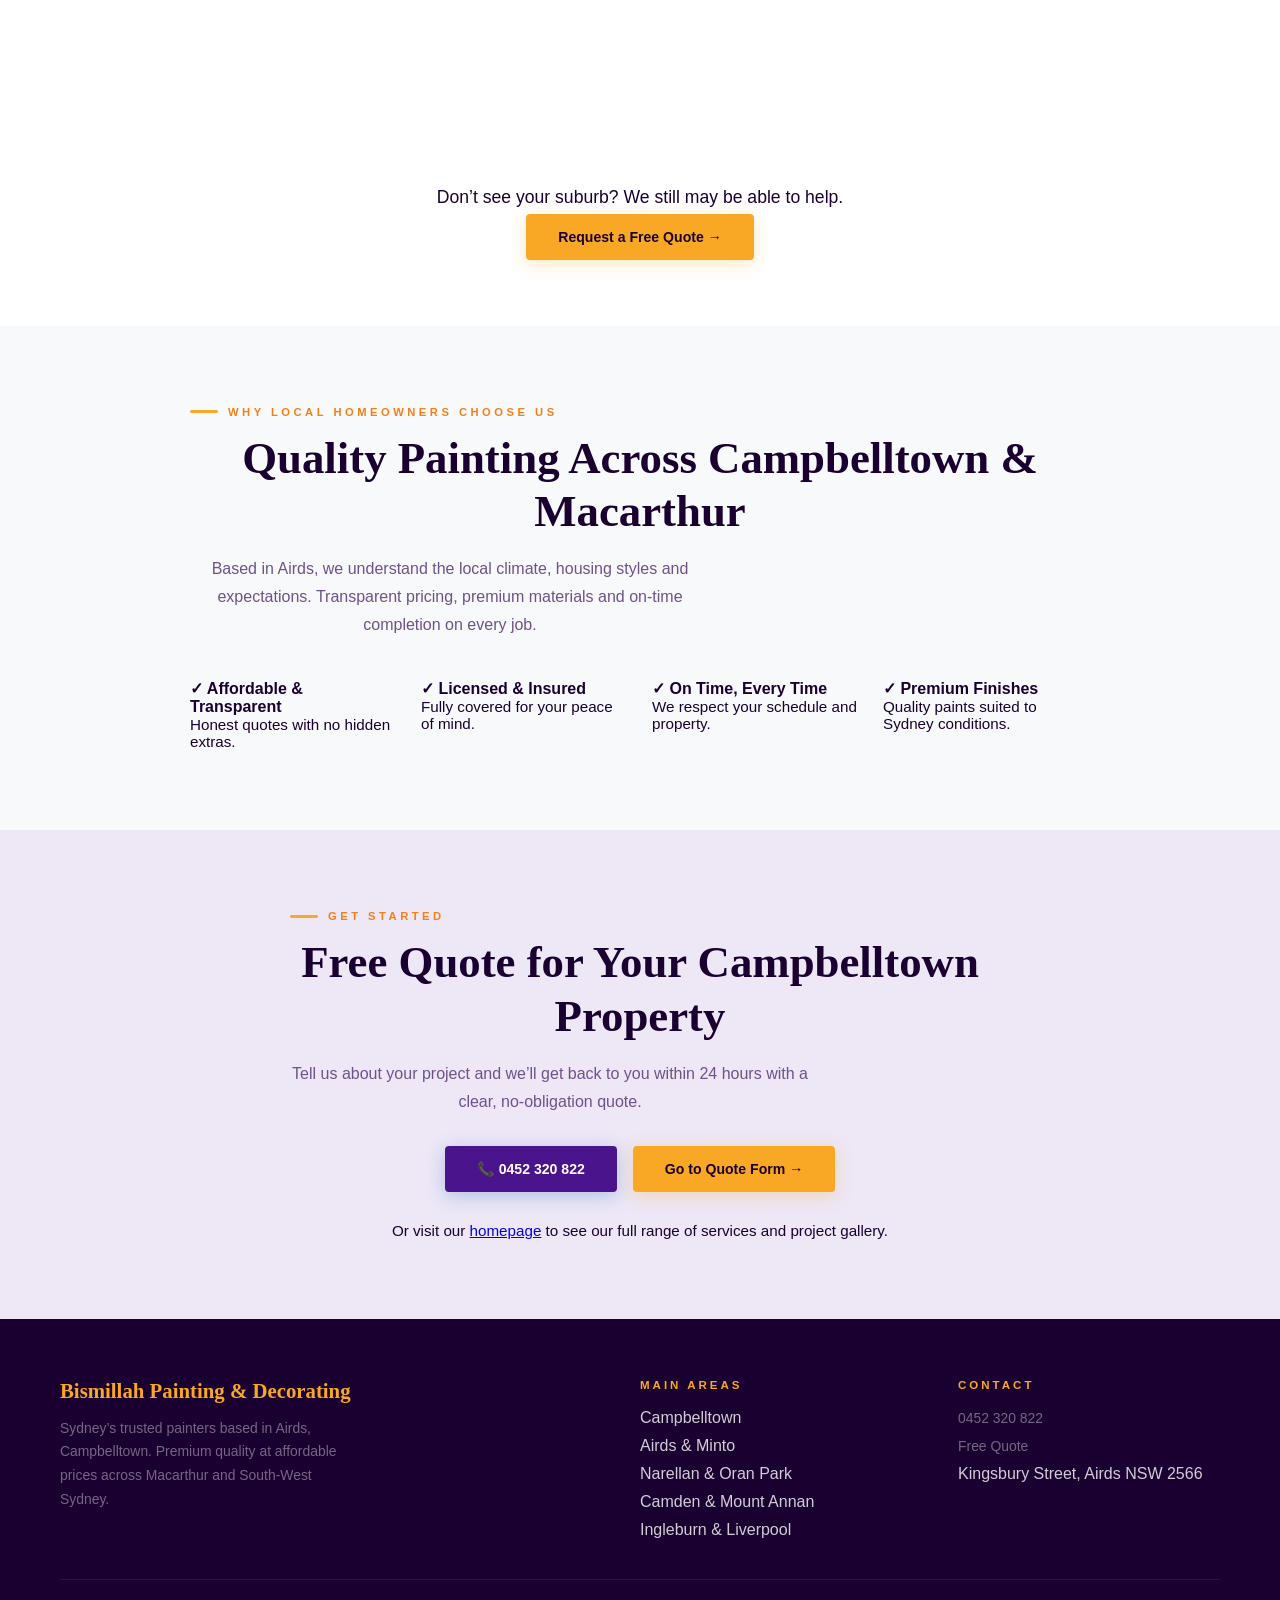
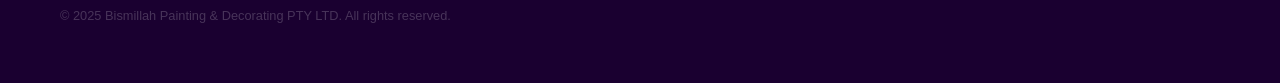
<file: sydney-campbelltown-painters.html>
<!DOCTYPE html>
<html lang="en">
<head>
  <meta charset="UTF-8">
  <meta name="viewport" content="width=device-width, initial-scale=1.0">
  <title>Painters Campbelltown & Macarthur | Bismillah Painting & Decorating</title>
  <meta name="description" content="Professional painters in Campbelltown, Airds, Minto, Narellan, Oran Park, Camden and across Macarthur & South-West Sydney. Affordable interior, exterior & commercial painting. Free quote – call 0452 320 822.">
  <meta name="keywords" content="painters Campbelltown, painters Airds, painters Minto, painters Narellan, painters Oran Park, painters Camden, house painting Campbelltown, Macarthur painters, Sydney painters">
  <link rel="canonical" href="https://bismillahpainting.com.au/sydney-campbelltown-painters.html">
  
  <!-- Link your existing stylesheet and fonts -->
  <link rel="stylesheet" href="styles.css">
  <link rel="icon" type="image/png" href="images/logo.png">
</head>
<body>

  <!-- ========== NAVIGATION (paste your existing nav here) ========== -->
  <nav>
    <a href="index.html" class="nav-logo">
      <img src="images/logo.png" alt="Bismillah Painting Logo">
      Bismillah <span>Painting</span>
    </a>
    <ul class="nav-links">
      <li><a href="index.html#services">Services</a></li>
      <li><a href="index.html#gallery">Gallery</a></li>
      <li><a href="index.html#why">About</a></li>
      <li><a href="index.html#quote">Contact</a></li>
      <li><a href="tel:0452320822" class="nav-cta">📞 Free Quote</a></li>
    </ul>
    <div class="hamburger" onclick="toggleMenu()"><span></span><span></span><span></span></div>
  </nav>

  <div class="mobile-menu" id="mobileMenu">
    <button class="mobile-menu-close" onclick="toggleMenu()">✕</button>
    <a href="index.html#services" onclick="toggleMenu()">Services</a>
    <a href="index.html#gallery" onclick="toggleMenu()">Gallery</a>
    <a href="index.html#why" onclick="toggleMenu()">About</a>
    <a href="index.html#quote" onclick="toggleMenu()">Get a Quote</a>
    <a href="tel:0452320822" style="color:var(--blue-deep)">0452 320 822</a>
  </div>

  <!-- ========== HERO ========== -->
  <section id="hero" style="min-height: 70vh;">
    <div class="hero-overlay"></div>
    <div class="hero-content">
      <div class="hero-badge">✦ Local Campbelltown & Macarthur Painters ✦</div>
      <h1 class="hero-title">
        Painters in Campbelltown<br>
        <span class="highlight">Airds • Minto • Narellan • Oran Park</span>
      </h1>
      <p class="hero-sub">
        Bismillah Painting & Decorating is based in Airds, Campbelltown. We deliver premium quality 
        interior, exterior and commercial painting across the entire Macarthur region and South-West Sydney. 
        Affordable pricing. Guaranteed workmanship. Free quotes.
      </p>
      <div class="hero-btns">
        <a href="tel:0452320822" class="btn-primary">📞 Call 0452 320 822</a>
        <a href="index.html#quote" class="btn-gold">Get Free Quote →</a>
      </div>
    </div>
  </section>

  <!-- ========== AREAS WE SERVE ========== -->
  <section id="services" style="padding: 80px 20px;">
    <div class="services-header reveal">
      <div class="section-label">Service Areas</div>
      <h2 class="section-title">All Suburbs We Proudly Serve</h2>
      <p class="section-sub">
        From Campbelltown and Airds to Narellan, Oran Park, Camden, Liverpool and beyond — 
        we bring professional painting services across Macarthur and South-West Sydney.
      </p>
    </div>

    <div style="max-width: 1100px; margin: 50px auto 0; display: grid; grid-template-columns: repeat(auto-fit, minmax(260px, 1fr)); gap: 28px;">

      <!-- Campbelltown Core -->
      <div class="service-card reveal">
        <h3 style="margin-bottom: 12px;">Campbelltown & Surrounds</h3>
        <p style="font-size: 0.92rem; line-height: 1.7; margin: 0;">
          Campbelltown, Airds, Minto, Leumeah, Woodbine, Claymore, Bradbury, Ambarvale, 
          Rosemeadow, St Helens Park, Ruse, Eagle Vale, Kearns, Eschol Park, Raby, 
          St Andrews, Glen Alpine, Menangle Park, Blair Athol
        </p>
      </div>

      <!-- Narellan / Camden -->
      <div class="service-card reveal">
        <h3 style="margin-bottom: 12px;">Narellan, Oran Park & Camden</h3>
        <p style="font-size: 0.92rem; line-height: 1.7; margin: 0;">
          Narellan, Narellan Vale, Harrington Park, Oran Park, Catherine Field, 
          Currans Hill, Mount Annan, Spring Farm, Camden, Camden South, 
          Elderslie, Kirkham, Cobbitty, Bringelly
        </p>
      </div>

      <!-- Ingleburn / Liverpool -->
      <div class="service-card reveal">
        <h3 style="margin-bottom: 12px;">Ingleburn, Liverpool & Casula</h3>
        <p style="font-size: 0.92rem; line-height: 1.7; margin: 0;">
          Ingleburn, Macquarie Fields, Glenfield, Casula, Prestons, Edmondson Park, 
          Liverpool, Moorebank, Holsworthy, Hammondville, Wattle Grove, Chipping Norton, 
          Warwick Farm, Lurnea, Cartwright, Green Valley, Cecil Hills, Middleton Grange, 
          Austral, Leppington, Denham Court
        </p>
      </div>

      <!-- Further Macarthur -->
      <div class="service-card reveal">
        <h3 style="margin-bottom: 12px;">Appin, Picton & Beyond</h3>
        <p style="font-size: 0.92rem; line-height: 1.7; margin: 0;">
          Appin, Wilton, Picton, Tahmoor, Thirlmere, Bargo, Menangle, 
          Yanderra, Buxton + selected jobs across Greater Sydney
        </p>
      </div>

      <!-- Hills & North-West (selected) -->
      <div class="service-card reveal">
        <h3 style="margin-bottom: 12px;">Hills District & North-West</h3>
        <p style="font-size: 0.92rem; line-height: 1.7; margin: 0;">
          Castle Hill, Kellyville, Kellyville Ridge, Baulkham Hills, Bella Vista, 
          Rouse Hill, The Ponds, Schofields, Blacktown, Seven Hills, 
          Toongabbie, Pendle Hill, Wentworthville, Westmead, Parramatta
        </p>
      </div>

      <!-- South & Illawarra (selected) -->
      <div class="service-card reveal">
        <h3 style="margin-bottom: 12px;">St George, Sutherland & Illawarra</h3>
        <p style="font-size: 0.92rem; line-height: 1.7; margin: 0;">
          Hurstville, Kogarah, Rockdale, Sutherland, Miranda, Caringbah, 
          Cronulla, Gymea, Engadine, Menai, Wollongong, Fairy Meadow, 
          Corrimal, Thirroul, Bulli, Dapto, Shellharbour, Albion Park
        </p>
      </div>

    </div>

    <div style="text-align: center; margin-top: 50px;">
      <p style="margin-bottom: 20px; font-size: 1.1rem;">Don’t see your suburb? We still may be able to help.</p>
      <a href="index.html#quote" class="btn-gold">Request a Free Quote →</a>
    </div>
  </section>

  <!-- ========== WHY CHOOSE US (short version) ========== -->
  <section id="why" style="padding: 80px 20px; background: #f8f9fa;">
    <div style="max-width: 900px; margin: 0 auto; text-align: center;">
      <div class="section-label">Why Local Homeowners Choose Us</div>
      <h2 class="section-title">Quality Painting Across Campbelltown & Macarthur</h2>
      <p class="section-sub" style="margin-bottom: 40px;">
        Based in Airds, we understand the local climate, housing styles and expectations. 
        Transparent pricing, premium materials and on-time completion on every job.
      </p>
      <div style="display: grid; grid-template-columns: repeat(auto-fit, minmax(200px, 1fr)); gap: 24px; text-align: left;">
        <div>
          <h4>✓ Affordable & Transparent</h4>
          <p style="font-size: 0.95rem;">Honest quotes with no hidden extras.</p>
        </div>
        <div>
          <h4>✓ Licensed & Insured</h4>
          <p style="font-size: 0.95rem;">Fully covered for your peace of mind.</p>
        </div>
        <div>
          <h4>✓ On Time, Every Time</h4>
          <p style="font-size: 0.95rem;">We respect your schedule and property.</p>
        </div>
        <div>
          <h4>✓ Premium Finishes</h4>
          <p style="font-size: 0.95rem;">Quality paints suited to Sydney conditions.</p>
        </div>
      </div>
    </div>
  </section>

  <!-- ========== CTA / QUOTE ========== -->
  <section id="quote" style="padding: 80px 20px;">
    <div style="max-width: 700px; margin: 0 auto; text-align: center;">
      <div class="section-label">Get Started</div>
      <h2 class="section-title">Free Quote for Your Campbelltown Property</h2>
      <p class="section-sub" style="margin-bottom: 30px;">
        Tell us about your project and we’ll get back to you within 24 hours with a clear, no-obligation quote.
      </p>
      <div style="display: flex; flex-wrap: wrap; gap: 16px; justify-content: center;">
        <a href="tel:0452320822" class="btn-primary">📞 0452 320 822</a>
        <a href="index.html#quote" class="btn-gold">Go to Quote Form →</a>
      </div>
      <p style="margin-top: 30px; font-size: 0.95rem;">
        Or visit our <a href="index.html">homepage</a> to see our full range of services and project gallery.
      </p>
    </div>
  </section>

  <!-- ========== FOOTER ========== -->
  <footer>
    <div class="footer-grid">
      <div class="footer-brand">
        <span class="footer-logo">Bismillah Painting & Decorating</span>
        <p>Sydney’s trusted painters based in Airds, Campbelltown. Premium quality at affordable prices across Macarthur and South-West Sydney.</p>
      </div>
      <div class="footer-col">
        <h4>Main Areas</h4>
        <ul>
          <li>Campbelltown</li>
          <li>Airds & Minto</li>
          <li>Narellan & Oran Park</li>
          <li>Camden & Mount Annan</li>
          <li>Ingleburn & Liverpool</li>
        </ul>
      </div>
      <div class="footer-col">
        <h4>Contact</h4>
        <ul>
          <li><a href="tel:0452320822">0452 320 822</a></li>
          <li><a href="index.html#quote">Free Quote</a></li>
          <li>Kingsbury Street, Airds NSW 2566</li>
        </ul>
      </div>
    </div>
    <div class="footer-bottom">
      <p>© 2025 Bismillah Painting & Decorating PTY LTD. All rights reserved.</p>
    </div>
  </footer>

  <a href="tel:0452320822" class="floating-phone">📞 <span>0452 320 822</span></a>

  <!-- ========== SCHEMA (full updated version) ========== -->
  <script type="application/ld+json">
  {
    "@context": "https://schema.org",
    "@type": "PaintingAndDecoratingService",
    "name": "Bismillah Painting & Decorating",
    "url": "https://YOURDOMAIN.com/painters-campbelltown-macarthur.html",
    "telephone": "+61452320822",
    "image": "https://YOURDOMAIN.com/images/logo.png",
    "logo": "https://YOURDOMAIN.com/images/logo.png",
    "description": "Professional painters serving Campbelltown, Airds, Minto, Narellan, Oran Park, Camden and the wider Macarthur & South-West Sydney region. Interior, exterior and commercial painting.",
    "address": {
      "@type": "PostalAddress",
      "streetAddress": "Kingsbury Street",
      "addressLocality": "Airds",
      "addressRegion": "NSW",
      "postalCode": "2566",
      "addressCountry": "AU"
    },
    "geo": {
      "@type": "GeoCoordinates",
      "latitude": -34.07,
      "longitude": 150.82
    },
    "areaServed": [
      {"@type": "City", "name": "Campbelltown"},
      {"@type": "City", "name": "Airds"},
      {"@type": "City", "name": "Minto"},
      {"@type": "City", "name": "Leumeah"},
      {"@type": "City", "name": "Woodbine"},
      {"@type": "City", "name": "Claymore"},
      {"@type": "City", "name": "Bradbury"},
      {"@type": "City", "name": "Ambarvale"},
      {"@type": "City", "name": "Rosemeadow"},
      {"@type": "City", "name": "St Helens Park"},
      {"@type": "City", "name": "Ruse"},
      {"@type": "City", "name": "Eagle Vale"},
      {"@type": "City", "name": "Kearns"},
      {"@type": "City", "name": "Eschol Park"},
      {"@type": "City", "name": "Raby"},
      {"@type": "City", "name": "St Andrews"},
      {"@type": "City", "name": "Glen Alpine"},
      {"@type": "City", "name": "Menangle Park"},
      {"@type": "City", "name": "Narellan"},
      {"@type": "City", "name": "Narellan Vale"},
      {"@type": "City", "name": "Harrington Park"},
      {"@type": "City", "name": "Oran Park"},
      {"@type": "City", "name": "Catherine Field"},
      {"@type": "City", "name": "Currans Hill"},
      {"@type": "City", "name": "Mount Annan"},
      {"@type": "City", "name": "Spring Farm"},
      {"@type": "City", "name": "Camden"},
      {"@type": "City", "name": "Camden South"},
      {"@type": "City", "name": "Elderslie"},
      {"@type": "City", "name": "Kirkham"},
      {"@type": "City", "name": "Cobbitty"},
      {"@type": "City", "name": "Bringelly"},
      {"@type": "City", "name": "Leppington"},
      {"@type": "City", "name": "Austral"},
      {"@type": "City", "name": "Denham Court"},
      {"@type": "City", "name": "Ingleburn"},
      {"@type": "City", "name": "Macquarie Fields"},
      {"@type": "City", "name": "Glenfield"},
      {"@type": "City", "name": "Casula"},
      {"@type": "City", "name": "Prestons"},
      {"@type": "City", "name": "Edmondson Park"},
      {"@type": "City", "name": "Liverpool"},
      {"@type": "City", "name": "Moorebank"},
      {"@type": "City", "name": "Holsworthy"},
      {"@type": "City", "name": "Hammondville"},
      {"@type": "City", "name": "Wattle Grove"},
      {"@type": "City", "name": "Chipping Norton"},
      {"@type": "City", "name": "Warwick Farm"},
      {"@type": "City", "name": "Lurnea"},
      {"@type": "City", "name": "Green Valley"},
      {"@type": "City", "name": "Cecil Hills"},
      {"@type": "City", "name": "Middleton Grange"},
      {"@type": "City", "name": "Appin"},
      {"@type": "City", "name": "Wilton"},
      {"@type": "City", "name": "Picton"},
      {"@type": "City", "name": "Tahmoor"},
      {"@type": "City", "name": "Bargo"},
      {"@type": "City", "name": "Castle Hill"},
      {"@type": "City", "name": "Kellyville"},
      {"@type": "City", "name": "Baulkham Hills"},
      {"@type": "City", "name": "Bella Vista"},
      {"@type": "City", "name": "Rouse Hill"},
      {"@type": "City", "name": "Blacktown"},
      {"@type": "City", "name": "Parramatta"},
      {"@type": "City", "name": "Bankstown"},
      {"@type": "City", "name": "Fairfield"},
      {"@type": "City", "name": "Hurstville"},
      {"@type": "City", "name": "Sutherland"},
      {"@type": "City", "name": "Miranda"},
      {"@type": "City", "name": "Cronulla"},
      {"@type": "City", "name": "Wollongong"},
      {"@type": "City", "name": "Shellharbour"},
      {"@type": "City", "name": "Sydney"}
    ],
    "hasOfferCatalog": {
      "@type": "OfferCatalog",
      "name": "Painting Services",
      "itemListElement": [
        {"@type": "Offer", "itemOffered": {"@type": "Service", "name": "Interior Painting"}},
        {"@type": "Offer", "itemOffered": {"@type": "Service", "name": "Exterior Painting"}},
        {"@type": "Offer", "itemOffered": {"@type": "Service", "name": "Commercial Painting"}},
        {"@type": "Offer", "itemOffered": {"@type": "Service", "name": "House Painting"}},
        {"@type": "Offer", "itemOffered": {"@type": "Service", "name": "Decorative Construction"}},
        {"@type": "Offer", "itemOffered": {"@type": "Service", "name": "Colour Consultation"}}
      ]
    },
    "priceRange": "$$"
  }
  </script>

  <script>
    function toggleMenu() {
      document.getElementById('mobileMenu').classList.toggle('open');
    }
  </script>
</body>
</html>
</file>
<file: styles.css>
:root {
  --blue-deep:  #4A148C;
  --blue-mid:   #7B1FA2;
  --blue-light: #EDE7F6;
  --blue-pale:  #EEE8F5;
  --gold:       #F9A825;
  --gold-dark:  #F57F17;
  --gold-light: #FFF8E1;
  --white:      #FFFFFF;
  --text-dark:  #1A0030;
  --text-mid:   #3E1A6B;
  --text-muted: #6E5288;
  --border:     rgba(74,20,140,0.12);
}

*, *::before, *::after { box-sizing: border-box; margin: 0; padding: 0; }
html { scroll-behavior: smooth; }
body { font-family: 'DM Sans', sans-serif; background: var(--white); color: var(--text-dark); overflow-x: hidden; }

/* NAV */
nav {
  position: fixed; top: 0; left: 0; right: 0; z-index: 1000;
  display: flex; align-items: center; justify-content: space-between;
  padding: 16px 60px;
  background: rgba(255,255,255,0.96);
  backdrop-filter: blur(12px);
  border-bottom: 1px solid var(--border);
  box-shadow: 0 2px 20px rgba(74,20,140,0.07);
}
.nav-logo { font-family: 'Playfair Display', serif; font-size: 1.3rem; font-weight: 700; color: var(--blue-deep); text-decoration: none; display: flex; align-items: center; gap: 10px; }
.nav-logo img { height: 40px; width: auto; }
.nav-logo span { color: var(--gold-dark); }
.nav-links { display: flex; gap: 32px; list-style: none; align-items: center; }
.nav-links a { color: var(--text-mid); text-decoration: none; font-size: 0.85rem; font-weight: 500; transition: color 0.3s; }
.nav-links a:hover { color: var(--blue-deep); }
.nav-cta { background: var(--gold) !important; color: var(--text-dark) !important; padding: 10px 22px; border-radius: 4px; font-weight: 700 !important; }
.nav-cta:hover { background: var(--gold-dark) !important; color: #fff !important; }
.hamburger { display: none; flex-direction: column; gap: 5px; cursor: pointer; }
.hamburger span { width: 24px; height: 2px; background: var(--blue-deep); display: block; }

/* HERO */
#hero { min-height: 100vh; display: flex; align-items: center; justify-content: center; position: relative; overflow: hidden; padding-top: 80px; background: #1a0030; }
.hero-topbar { position: absolute; top: 0; left: 0; right: 0; height: 5px; z-index: 5; background: linear-gradient(90deg, var(--blue-deep), var(--blue-mid), var(--gold), var(--gold-dark)); }

/* Slideshow */
.hero-slideshow { position: absolute; inset: 0; z-index: 0; }
.hero-slide { position: absolute; inset: 0; background-size: cover; background-position: center; background-repeat: no-repeat; opacity: 0; transition: opacity 1.8s ease-in-out; animation: heroZoom 14s ease-in-out infinite alternate; will-change: transform; }
.hero-slide.active { opacity: 1; }
@keyframes heroZoom { from { transform: scale(1); } to { transform: scale(1.06); } }
.hero-overlay { position: absolute; inset: 0; z-index: 1; background: rgba(5, 0, 18, 0.72); }

/* Floating shapes (subtle over images) */
.hero-shape { position: absolute; border-radius: 50%; z-index: 2; animation: floatShape 10s ease-in-out infinite; }
.hs1 { width: 600px; height: 600px; background: rgba(249,168,37,0.06); top: -200px; right: -150px; }
.hs2 { width: 350px; height: 350px; background: rgba(255,255,255,0.04); bottom: -100px; left: -80px; animation-delay: 4s; }
.hs3 { width: 180px; height: 180px; background: rgba(249,168,37,0.05); top: 30%; left: 8%; animation-delay: 7s; }
@keyframes floatShape { 0%,100%{transform:translateY(0) scale(1)} 50%{transform:translateY(-22px) scale(1.04)} }

/* Dot indicators */
.hero-dots { position: absolute; bottom: 32px; left: 50%; transform: translateX(-50%); z-index: 4; display: flex; gap: 8px; align-items: center; }
.hero-dot { width: 8px; height: 8px; border-radius: 50%; background: rgba(255,255,255,0.35); border: 1px solid rgba(255,255,255,0.25); cursor: pointer; transition: all 0.35s; padding: 0; }
.hero-dot.active { background: var(--gold); border-color: var(--gold); width: 24px; border-radius: 4px; }
.hero-dot:hover { background: rgba(255,255,255,0.7); }

.hero-content { position: relative; z-index: 4; text-align: center; max-width: 860px; padding: 0 24px; }
.hero-badge { display: inline-flex; align-items: center; gap: 8px; background: rgba(255,255,255,0.14); border: 1px solid rgba(255,255,255,0.38); color: #fff; font-size: 0.72rem; letter-spacing: 2.5px; text-transform: uppercase; font-weight: 600; padding: 8px 20px; border-radius: 40px; margin-bottom: 28px; animation: fadeDown 0.7s ease forwards; opacity: 0; backdrop-filter: blur(8px); text-shadow: 0 1px 6px rgba(0,0,0,0.6); }
.hero-title { font-family: 'Playfair Display', serif; font-size: clamp(2.8rem, 6.5vw, 5.2rem); font-weight: 900; line-height: 1.08; color: #fff; margin-bottom: 24px; animation: fadeDown 0.7s 0.15s ease forwards; opacity: 0; text-shadow: 0 2px 32px rgba(0,0,0,0.95), 0 0 80px rgba(0,0,0,0.7); }
.hero-title .highlight { color: var(--gold); font-style: italic; position: relative; }
.hero-title .highlight::after { content:''; position: absolute; left: 0; bottom: -5px; right: 0; height: 4px; background: var(--gold); border-radius: 2px; }
.hero-sub { font-size: 1.05rem; line-height: 1.75; color: rgba(255,255,255,0.95); max-width: 600px; margin: 0 auto 36px; font-weight: 400; animation: fadeDown 0.7s 0.3s ease forwards; opacity: 0; text-shadow: 0 1px 18px rgba(0,0,0,0.95); }
.hero-btns { display: flex; gap: 14px; justify-content: center; flex-wrap: wrap; animation: fadeDown 0.7s 0.45s ease forwards; opacity: 0; }
.hero-stats { display: flex; gap: 40px; justify-content: center; flex-wrap: wrap; margin-top: 52px; padding-top: 32px; border-top: 1px solid rgba(255,255,255,0.22); animation: fadeDown 0.7s 0.6s ease forwards; opacity: 0; }
.stat-num { font-family: 'Playfair Display', serif; font-size: 2rem; font-weight: 700; color: var(--gold); display: block; text-shadow: 0 2px 12px rgba(0,0,0,0.7); }
.stat-label { font-size: 0.72rem; letter-spacing: 1.8px; text-transform: uppercase; color: rgba(255,255,255,0.82); margin-top: 4px; display: block; text-shadow: 0 1px 8px rgba(0,0,0,0.7); }
@keyframes fadeDown { from{opacity:0;transform:translateY(-18px)} to{opacity:1;transform:translateY(0)} }

/* BUTTONS */
.btn-primary { background: var(--blue-deep); color: #fff; text-decoration: none; padding: 15px 32px; font-weight: 700; font-size: 0.88rem; border-radius: 4px; transition: all 0.3s; display: inline-flex; align-items: center; gap: 8px; border: none; cursor: pointer; box-shadow: 0 4px 18px rgba(21,101,192,0.28); }
.btn-primary:hover { background: var(--blue-mid); transform: translateY(-2px); box-shadow: 0 8px 28px rgba(21,101,192,0.38); }
.btn-gold { background: var(--gold); color: var(--text-dark); text-decoration: none; padding: 15px 32px; font-weight: 700; font-size: 0.88rem; border-radius: 4px; transition: all 0.3s; border: none; cursor: pointer; box-shadow: 0 4px 18px rgba(249,168,37,0.28); }
.btn-gold:hover { background: var(--gold-dark); color: #fff; transform: translateY(-2px); }
.btn-outline { border: 2px solid var(--blue-deep); color: var(--blue-deep); text-decoration: none; padding: 13px 30px; font-weight: 600; font-size: 0.88rem; border-radius: 4px; transition: all 0.3s; background: transparent; cursor: pointer; }
.btn-outline:hover { background: var(--blue-deep); color: #fff; }

/* SECTIONS */
section { padding: 96px 60px; }
.section-label { font-size: 0.7rem; letter-spacing: 3.5px; text-transform: uppercase; color: var(--gold-dark); font-weight: 700; margin-bottom: 14px; display: flex; align-items: center; gap: 10px; }
.section-label::before { content:''; display:block; width:28px; height:3px; background:var(--gold); border-radius:2px; }
.section-title { font-family: 'Playfair Display', serif; font-size: clamp(1.9rem,3.5vw,2.8rem); font-weight: 700; line-height: 1.2; color: var(--text-dark); margin-bottom: 16px; }
.section-title em { color: var(--blue-deep); font-style: italic; }
.section-sub { color: var(--text-muted); font-size: 1rem; line-height: 1.75; max-width: 520px; font-weight: 300; }

/* SERVICES */
#services { background: var(--white); }
.services-header { display: grid; grid-template-columns: 1fr 1fr; gap: 40px; align-items: end; margin-bottom: 56px; max-width: 1200px; margin-left: auto; margin-right: auto; }
.services-grid { display: grid; grid-template-columns: repeat(3,1fr); gap: 20px; max-width: 1200px; margin: 0 auto; }
.service-card { background: var(--blue-light); border: 1px solid var(--border); border-radius: 10px; padding: 34px 28px; position: relative; overflow: hidden; transition: all 0.35s; }
.service-card::before { content:''; position:absolute; bottom:0; left:0; right:0; height:3px; background:linear-gradient(90deg,var(--blue-deep),var(--gold)); transform:scaleX(0); transform-origin:left; transition:transform 0.35s; }
.service-card:hover { box-shadow: 0 12px 40px rgba(21,101,192,0.12); transform: translateY(-4px); border-color: rgba(21,101,192,0.25); }
.service-card:hover::before { transform: scaleX(1); }
.service-icon { width: 50px; height: 50px; background: var(--blue-deep); border-radius: 10px; display: flex; align-items: center; justify-content: center; font-size: 1.3rem; margin-bottom: 18px; transition: background 0.35s; }
.service-card:hover .service-icon { background: var(--gold-dark); }
.service-card h3 { font-family: 'Playfair Display', serif; font-size: 1.1rem; font-weight: 700; color: var(--text-dark); margin-bottom: 10px; }
.service-card p { font-size: 0.87rem; color: var(--text-muted); line-height: 1.7; }
.service-num { position: absolute; top: 14px; right: 18px; font-family:'Playfair Display',serif; font-size: 2.8rem; color: rgba(21,101,192,0.06); font-weight: 900; line-height: 1; }

/* GALLERY */
#gallery { background: var(--white); }
.gallery-header { max-width: 1200px; margin: 0 auto 16px; display: flex; justify-content: space-between; align-items: flex-end; flex-wrap: wrap; gap: 16px; }
.gallery-desc { color: var(--text-muted); font-size: 0.9rem; margin-top: 6px; }

/* Filter tabs */
.gallery-tabs { position: relative; display: flex; align-items: center; border-bottom: 2px solid var(--border); max-width: 1200px; margin: 0 auto 36px; overflow-x: auto; scrollbar-width: none; }
.gallery-tabs::-webkit-scrollbar { display: none; }
.gtab { background: none; border: none; padding: 12px 22px; font-family: 'DM Sans', sans-serif; font-size: 0.875rem; font-weight: 500; color: var(--text-muted); cursor: pointer; display: flex; align-items: center; gap: 7px; transition: color 0.25s; white-space: nowrap; }
.gtab.active { color: var(--blue-deep); font-weight: 700; }
.gtab:hover:not(.active) { color: var(--text-dark); }
.gtab-count { font-size: 0.68rem; font-weight: 700; padding: 2px 8px; border-radius: 20px; background: var(--blue-light); color: var(--text-muted); transition: all 0.25s; }
.gtab.active .gtab-count { background: var(--blue-deep); color: #fff; }
.gtab-indicator { position: absolute; bottom: -2px; height: 2px; background: var(--blue-deep); border-radius: 2px; transition: left 0.28s ease, width 0.28s ease; }

/* Gallery grid */
.gallery-grid { display: grid; grid-template-columns: repeat(3, 1fr); gap: 14px; max-width: 1200px; margin: 0 auto; }

/* Gallery card */
.gcard { position: relative; overflow: hidden; border-radius: 12px; cursor: pointer; background: var(--blue-pale); aspect-ratio: 4/3; transition: transform 0.32s ease, box-shadow 0.32s ease, opacity 0.32s ease; box-shadow: 0 2px 12px rgba(74,20,140,0.08); }
.gcard:hover { transform: translateY(-5px); box-shadow: 0 18px 50px rgba(74,20,140,0.18); }
.gcard.g-out { opacity: 0 !important; transform: scale(0.94) !important; pointer-events: none; }
.gcard img { width: 100%; height: 100%; object-fit: cover; display: block; transition: transform 0.5s ease; }
.gcard:hover img { transform: scale(1.06); }

/* Hover overlay */
.gcard-overlay { position: absolute; inset: 0; background: linear-gradient(to top, rgba(12,0,32,0.92) 0%, rgba(12,0,32,0.5) 45%, transparent 75%); opacity: 0; transform: translateY(6px); transition: opacity 0.32s ease, transform 0.32s ease; display: flex; flex-direction: column; justify-content: flex-end; padding: 18px; gap: 4px; }
.gcard:hover .gcard-overlay { opacity: 1; transform: translateY(0); }
.gcard-cat { font-size: 0.62rem; letter-spacing: 2px; text-transform: uppercase; font-weight: 700; color: var(--gold); }
.gcard-title { font-family: 'Playfair Display', serif; font-size: 1rem; color: #fff; font-weight: 700; line-height: 1.3; }
.gcard-btn { display: inline-flex; align-items: center; gap: 4px; margin-top: 8px; background: var(--gold); color: var(--text-dark); font-size: 0.73rem; font-weight: 700; padding: 6px 14px; border-radius: 4px; align-self: flex-start; }

/* Always-visible category tag */
.gcard-tag { position: absolute; top: 11px; left: 11px; font-size: 0.6rem; letter-spacing: 1.5px; text-transform: uppercase; font-weight: 700; color: #fff; background: rgba(74,20,140,0.72); backdrop-filter: blur(6px); padding: 4px 10px; border-radius: 20px; border: 1px solid rgba(255,255,255,0.18); transition: opacity 0.28s; }
.gcard:hover .gcard-tag { opacity: 0; }

/* Gallery CTA */
.gallery-cta { max-width: 1200px; margin: 44px auto 0; display: flex; align-items: center; justify-content: center; gap: 18px; flex-wrap: wrap; }
.gallery-cta p { color: var(--text-muted); font-size: 0.95rem; }

/* LIGHTBOX */
.lightbox { position: fixed; inset: 0; z-index: 2000; background: rgba(4,0,14,0.97); display: none; flex-direction: column; align-items: center; justify-content: center; padding: 20px; }
.lightbox.open { display: flex; }
.lb-counter { position: absolute; top: 22px; left: 50%; transform: translateX(-50%); color: rgba(255,255,255,0.45); font-size: 0.78rem; letter-spacing: 2px; white-space: nowrap; }
.lb-close { position: absolute; top: 18px; right: 22px; background: rgba(255,255,255,0.1); border: 1px solid rgba(255,255,255,0.18); color: #fff; width: 40px; height: 40px; border-radius: 50%; display: flex; align-items: center; justify-content: center; cursor: pointer; font-size: 1rem; transition: all 0.28s; }
.lb-close:hover { background: rgba(249,168,37,0.2); border-color: var(--gold); color: var(--gold); }
.lb-body { display: flex; flex-direction: column; align-items: center; max-width: min(90vw, 960px); width: 100%; }
.lb-body img { width: 100%; max-height: 74vh; object-fit: contain; border-radius: 8px; display: block; }
.lb-caption { width: 100%; display: flex; align-items: center; gap: 12px; padding: 14px 2px 0; }
.lb-cat { font-size: 0.65rem; letter-spacing: 2px; text-transform: uppercase; font-weight: 700; color: var(--gold); background: rgba(249,168,37,0.12); padding: 4px 11px; border-radius: 20px; border: 1px solid rgba(249,168,37,0.3); flex-shrink: 0; }
.lb-title { font-family: 'Playfair Display', serif; color: rgba(255,255,255,0.88); font-size: 1rem; font-weight: 600; }
.lb-nav { position: absolute; top: 50%; transform: translateY(-50%); background: rgba(255,255,255,0.08); border: 1px solid rgba(255,255,255,0.14); color: #fff; width: 52px; height: 52px; border-radius: 50%; display: flex; align-items: center; justify-content: center; cursor: pointer; font-size: 1.9rem; line-height: 1; transition: all 0.28s; }
.lb-nav:hover { background: var(--gold); border-color: var(--gold); color: var(--text-dark); }
.lb-prev { left: 18px; }
.lb-next { right: 18px; }

/* WHY US */
#why { background: var(--white); }
.why-grid { display: grid; grid-template-columns: 1fr 1fr; gap: 80px; align-items: center; max-width: 1200px; margin: 0 auto; }
.why-list { margin-top: 32px; display: flex; flex-direction: column; gap: 14px; }
.why-item { display: flex; gap: 14px; align-items: flex-start; padding: 18px 20px; border: 1px solid var(--border); border-radius: 8px; background: var(--blue-light); transition: all 0.3s; }
.why-item:hover { border-color: var(--blue-mid); box-shadow: 0 4px 18px rgba(21,101,192,0.1); }
.why-icon { width: 42px; height: 42px; flex-shrink: 0; background: var(--blue-deep); border-radius: 8px; display: flex; align-items: center; justify-content: center; font-size: 1.1rem; }
.why-item h4 { font-size: 0.95rem; font-weight: 700; color: var(--text-dark); margin-bottom: 4px; }
.why-item p { font-size: 0.84rem; color: var(--text-muted); line-height: 1.6; }
.why-visual { position: relative; border-radius: 10px; overflow: hidden; box-shadow: 0 20px 60px rgba(21,101,192,0.14); }
.why-img-grid { display: grid; grid-template-columns: 1fr 1fr; gap: 3px; }
.why-img-grid img { width: 100%; height: 200px; object-fit: cover; display: block; transition: transform 0.4s; }
.why-img-grid img:hover { transform: scale(1.04); }
.why-badge { position: absolute; bottom: 20px; left: 20px; background: var(--gold); color: var(--text-dark); padding: 12px 18px; border-radius: 6px; box-shadow: 0 4px 16px rgba(249,168,37,0.4); }
.why-badge strong { font-family:'Playfair Display',serif; font-size: 1.4rem; display: block; font-weight: 900; }
.why-badge span { font-size: 0.7rem; letter-spacing: 1px; text-transform: uppercase; font-weight: 700; }

/* QUOTE */
#quote { background: var(--blue-light); }
.quote-container { max-width: 1100px; margin: 0 auto; display: grid; grid-template-columns: 1fr 1.6fr; gap: 72px; align-items: start; }
.quote-info { position: sticky; top: 100px; }
.contact-item { display: flex; gap: 14px; align-items: flex-start; margin-top: 26px; }
.contact-icon { width: 40px; height: 40px; flex-shrink: 0; background: var(--blue-deep); border-radius: 8px; display: flex; align-items: center; justify-content: center; font-size: 1rem; }
.contact-item h4 { font-size: 0.72rem; letter-spacing: 2px; text-transform: uppercase; color: var(--gold-dark); font-weight: 700; margin-bottom: 3px; }
.contact-item a, .contact-item p { color: var(--text-mid); font-size: 0.9rem; text-decoration: none; transition: color 0.3s; }
.contact-item a:hover { color: var(--blue-deep); }
.quote-form-wrap { background: var(--white); border-radius: 12px; padding: 38px; border: 1px solid var(--border); box-shadow: 0 8px 40px rgba(21,101,192,0.08); }
.form-title { font-family:'Playfair Display',serif; font-size: 1.4rem; font-weight: 700; color: var(--text-dark); margin-bottom: 22px; padding-bottom: 16px; border-bottom: 3px solid var(--gold); }
.quote-form { display: flex; flex-direction: column; gap: 14px; }
.form-row { display: grid; grid-template-columns: 1fr 1fr; gap: 14px; }
.form-group { display: flex; flex-direction: column; gap: 6px; }
label { font-size: 0.73rem; letter-spacing: 1.5px; text-transform: uppercase; color: var(--text-muted); font-weight: 600; }
input, select, textarea { background: var(--blue-light); border: 1px solid var(--border); color: var(--text-dark); padding: 12px 14px; font-family:'DM Sans',sans-serif; font-size: 0.9rem; border-radius: 6px; transition: all 0.3s; outline: none; width: 100%; }
input:focus, select:focus, textarea:focus { border-color: var(--blue-mid); background: var(--white); box-shadow: 0 0 0 3px rgba(30,136,229,0.1); }
select option { background: var(--white); }
textarea { resize: vertical; min-height: 110px; }
.file-upload { border: 2px dashed rgba(21,101,192,0.2); padding: 22px; border-radius: 6px; text-align: center; cursor: pointer; transition: all 0.3s; position: relative; background: var(--blue-light); }
.file-upload:hover { border-color: var(--blue-mid); }
.file-upload input[type="file"] { position: absolute; inset: 0; opacity: 0; cursor: pointer; width: 100%; height: 100%; }
.file-upload p { color: var(--text-muted); font-size: 0.85rem; }
.file-upload strong { color: var(--blue-deep); }
.form-submit { background: var(--blue-deep); color: #fff; border: none; padding: 16px 32px; font-family:'DM Sans',sans-serif; font-size: 0.88rem; font-weight: 700; letter-spacing: 1px; text-transform: uppercase; cursor: pointer; border-radius: 6px; transition: all 0.3s; width: 100%; box-shadow: 0 4px 16px rgba(21,101,192,0.25); }
.form-submit:hover { background: var(--blue-mid); transform: translateY(-2px); box-shadow: 0 8px 24px rgba(21,101,192,0.35); }
.form-success { display: none; text-align: center; padding: 40px; }
.form-success.show { display: block; }
.form-success h3 { font-family:'Playfair Display',serif; font-size: 1.5rem; color: var(--blue-deep); margin-bottom: 12px; }
.form-success p { color: var(--text-muted); }

/* MAP */
#location { background: var(--white); padding: 0; }
.map-wrapper { max-width: 1200px; margin: 0 auto; padding: 80px 60px; }
.map-header { margin-bottom: 32px; }
.map-container { border-radius: 12px; overflow: hidden; border: 1px solid var(--border); box-shadow: 0 8px 30px rgba(21,101,192,0.1); }
.map-container iframe { width: 100%; height: 400px; border: none; display: block; }

/* FOOTER */
footer { background: var(--text-dark); color: rgba(255,255,255,0.8); padding: 60px; }
.footer-grid { max-width: 1200px; margin: 0 auto; display: grid; grid-template-columns: 2fr 1fr 1fr; gap: 56px; margin-bottom: 40px; }
.footer-logo { font-family:'Playfair Display',serif; font-size: 1.3rem; font-weight: 700; color: var(--gold); margin-bottom: 14px; display: block; }
.footer-brand p { color: rgba(255,255,255,0.4); font-size: 0.87rem; line-height: 1.7; max-width: 300px; }
.footer-socials { display: flex; gap: 10px; margin-top: 20px; }
.social-btn { width: 38px; height: 38px; border: 1px solid rgba(255,255,255,0.15); border-radius: 6px; display: flex; align-items: center; justify-content: center; color: rgba(255,255,255,0.5); text-decoration: none; font-size: 0.9rem; transition: all 0.3s; }
.social-btn:hover { border-color: var(--gold); color: var(--gold); }
.footer-col h4 { font-size: 0.72rem; letter-spacing: 3px; text-transform: uppercase; color: var(--gold); margin-bottom: 18px; }
.footer-col ul { list-style: none; display: flex; flex-direction: column; gap: 10px; }
.footer-col a { color: rgba(255,255,255,0.4); text-decoration: none; font-size: 0.87rem; transition: color 0.3s; }
.footer-col a:hover { color: rgba(255,255,255,0.9); }
.footer-bottom { max-width: 1200px; margin: 0 auto; padding-top: 28px; border-top: 1px solid rgba(255,255,255,0.07); display: flex; justify-content: space-between; align-items: center; flex-wrap: wrap; gap: 10px; }
.footer-bottom p { color: rgba(255,255,255,0.2); font-size: 0.8rem; }

/* FLOATING CTA */
.floating-phone { position: fixed; bottom: 28px; right: 28px; z-index: 999; background: var(--gold); color: var(--text-dark); padding: 14px 22px; border-radius: 50px; text-decoration: none; font-weight: 700; font-size: 0.85rem; box-shadow: 0 6px 28px rgba(249,168,37,0.5); transition: all 0.3s; display: flex; align-items: center; gap: 8px; animation: pulseGold 2.5s ease-in-out infinite; }
.floating-phone:hover { background: var(--gold-dark); color: #fff; transform: translateY(-3px); }
@keyframes pulseGold { 0%,100%{box-shadow:0 6px 28px rgba(249,168,37,0.5)} 50%{box-shadow:0 6px 44px rgba(249,168,37,0.8)} }

/* MOBILE MENU */
.mobile-menu { position: fixed; inset: 0; z-index: 999; background: rgba(255,255,255,0.98); display: none; flex-direction: column; align-items: center; justify-content: center; gap: 28px; }
.mobile-menu.open { display: flex; }
.mobile-menu a { font-family:'Playfair Display',serif; font-size: 2rem; color: var(--text-dark); text-decoration: none; transition: color 0.3s; }
.mobile-menu a:hover { color: var(--blue-deep); }
.mobile-menu-close { position: absolute; top: 22px; right: 24px; background: none; border: none; color: var(--text-dark); font-size: 1.8rem; cursor: pointer; }

/* REVEAL */
.reveal { opacity: 0; transform: translateY(28px); transition: all 0.65s ease; }
.reveal.visible { opacity: 1; transform: translateY(0); }

/* RESPONSIVE */
@media (max-width: 900px) {
  nav { padding: 14px 24px; }
  .nav-links { display: none; }
  .hamburger { display: flex; }
  section { padding: 68px 24px; }
  .services-header { grid-template-columns: 1fr; }
  .services-grid { grid-template-columns: 1fr 1fr; }
  .gallery-grid { grid-template-columns: 1fr 1fr; }
  .gtab { padding: 10px 14px; font-size: 0.82rem; }
  .why-grid { grid-template-columns: 1fr; }
  .quote-container { grid-template-columns: 1fr; gap: 36px; }
  .quote-info { position: static; }
  .form-row { grid-template-columns: 1fr; }
  .footer-grid { grid-template-columns: 1fr; gap: 36px; }
  .footer-bottom { flex-direction: column; text-align: center; }
  .map-wrapper { padding: 60px 24px; }
  footer { padding: 40px 24px; }
  .quote-form-wrap { padding: 24px; }
}
@media (max-width: 600px) {
  .services-grid { grid-template-columns: 1fr; }
  .gallery-grid { grid-template-columns: 1fr; }
  .hero-stats { gap: 20px; }
  .floating-phone span { display: none; }
  .floating-phone { border-radius: 50%; width: 54px; height: 54px; padding: 0; justify-content: center; }
}
</file>
